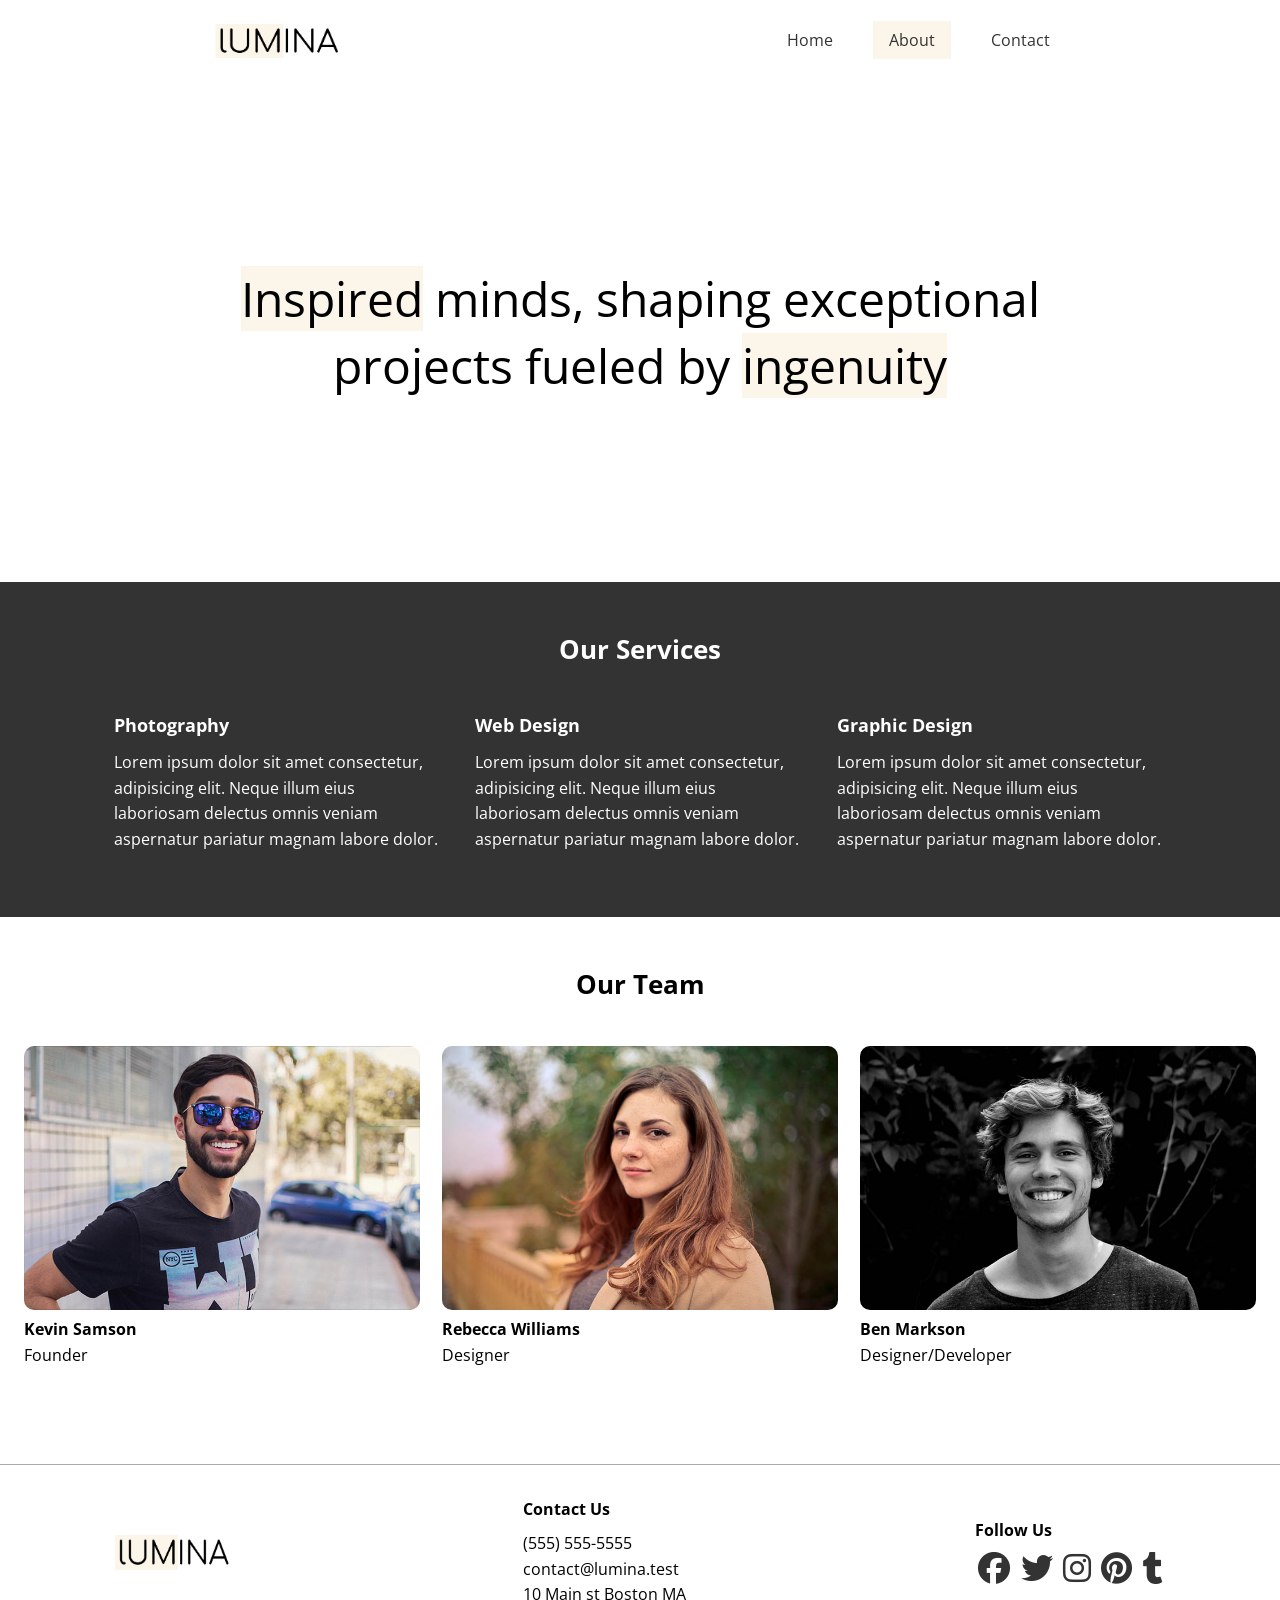
<file: about.html>
<!DOCTYPE html>
<html lang="en">
    <head>
        <meta charset="UTF-8" />
        <meta name="viewport" content="width=device-width, initial-scale=1.0" />
        <link
        rel="stylesheet"
        href="https://cdnjs.cloudflare.com/ajax/libs/font-awesome/6.5.2/css/all.min.css"
        integrity="sha512-SnH5WK+bZxgPHs44uWIX+LLJAJ9/2PkPKZ5QiAj6Ta86w+fsb2TkcmfRyVX3pBnMFcV7oQPJkl9QevSCWr3W6A=="
        crossorigin="anonymous"
        referrerpolicy="no-referrer"
        />
        <link rel="preconnect" href="https://fonts.googleapis.com" />
        <link rel="preconnect" href="https://fonts.gstatic.com" crossorigin />
        <link
        href="https://fonts.googleapis.com/css2?family=Open+Sans:ital,wght@0,300..800;1,300..800&display=swap"
        rel="stylesheet"
        />
        <link rel="stylesheet" href="styles.css" />
        <link rel="icon" href="images/favicon.ico" />
        <title>About Lumina Creative</title>
    </head>
    <body>
        <header class="header">
        <div class="container container-sm header-flex">
            <img src="images/logo.png" alt="Lumina Creative" class="logo" />
            <nav>
            <ul class="main-menu">
                <li><a href="index.html">Home</a></li>
                <li><a class="current" href="about.html">About</a></li>
                <li><a href="contact.html">Contact</a></li>
            </ul>
            </nav>
        </div>
        </header>

        <section class="hero">
        <div class="container container-sm">
            <h2>
            <span class="bg-primary"> Inspired</span> minds, shaping exceptional
            projects fueled by <span class="bg-primary">ingenuity</span>
            </h2>
        </div>
        </section>

        <section class="services bg-dark">
        <div class="container">
            <h2 class="section-heading">Our Services</h2>
            <div class="services-flex">
            <div class="service-item">
                <h4>Photography</h4>
                <p>
                Lorem ipsum dolor sit amet consectetur, adipisicing elit. Neque
                illum eius laboriosam delectus omnis veniam aspernatur pariatur
                magnam labore dolor.
                </p>
            </div>
            <div class="service-item">
                <h4>Web Design</h4>
                <p>
                Lorem ipsum dolor sit amet consectetur, adipisicing elit. Neque
                illum eius laboriosam delectus omnis veniam aspernatur pariatur
                magnam labore dolor.
                </p>
            </div>
            <div class="service-item">
                <h4>Graphic Design</h4>
                <p>
                Lorem ipsum dolor sit amet consectetur, adipisicing elit. Neque
                illum eius laboriosam delectus omnis veniam aspernatur pariatur
                magnam labore dolor.
                </p>
            </div>
            </div>
        </div>
        </section>

        <section class="team">
        <div class="container container-lg">
            <h2 class="section-heading">Our Team</h2>
            <div class="team-flex">
            <div class="team-item">
                <img src="images/team1.jpg" alt="Team Member" />
                <h4>Kevin Samson</h4>
                <p>Founder</p>
            </div>
            <div class="team-item">
                <img src="images/team2.jpg" alt="Team Member" />
                <h4>Rebecca Williams</h4>
                <p>Designer</p>
            </div>
            <div class="team-item">
                <img src="images/team3.jpg" alt="Team Member" />
                <h4>Ben Markson</h4>
                <p>Designer/Developer</p>
            </div>
            </div>
        </div>
        </section>

        <footer class="footer">
        <div class="container footer-flex">
            <img src="images/logo.png" alt="Lumina Creative" />

            <div>
            <h4>Contact Us</h4>
            <ul>
                <li>(555) 555-5555</li>
                <li>contact@lumina.test</li>
                <li>10 Main st Boston MA</li>
            </ul>
            </div>

            <div>
            <h4>Follow Us</h4>
            <a href="#"><i class="fab fa-facebook fa-2x"></i></a>
            <a href="#"><i class="fab fa-twitter fa-2x"></i></a>
            <a href="#"><i class="fab fa-instagram fa-2x"></i></a>
            <a href="#"><i class="fab fa-pinterest fa-2x"></i></a>
            <a href="#"><i class="fab fa-tumblr fa-2x"></i></a>
            </div>
        </div>
        </footer>
    </body>
</html>
</file>
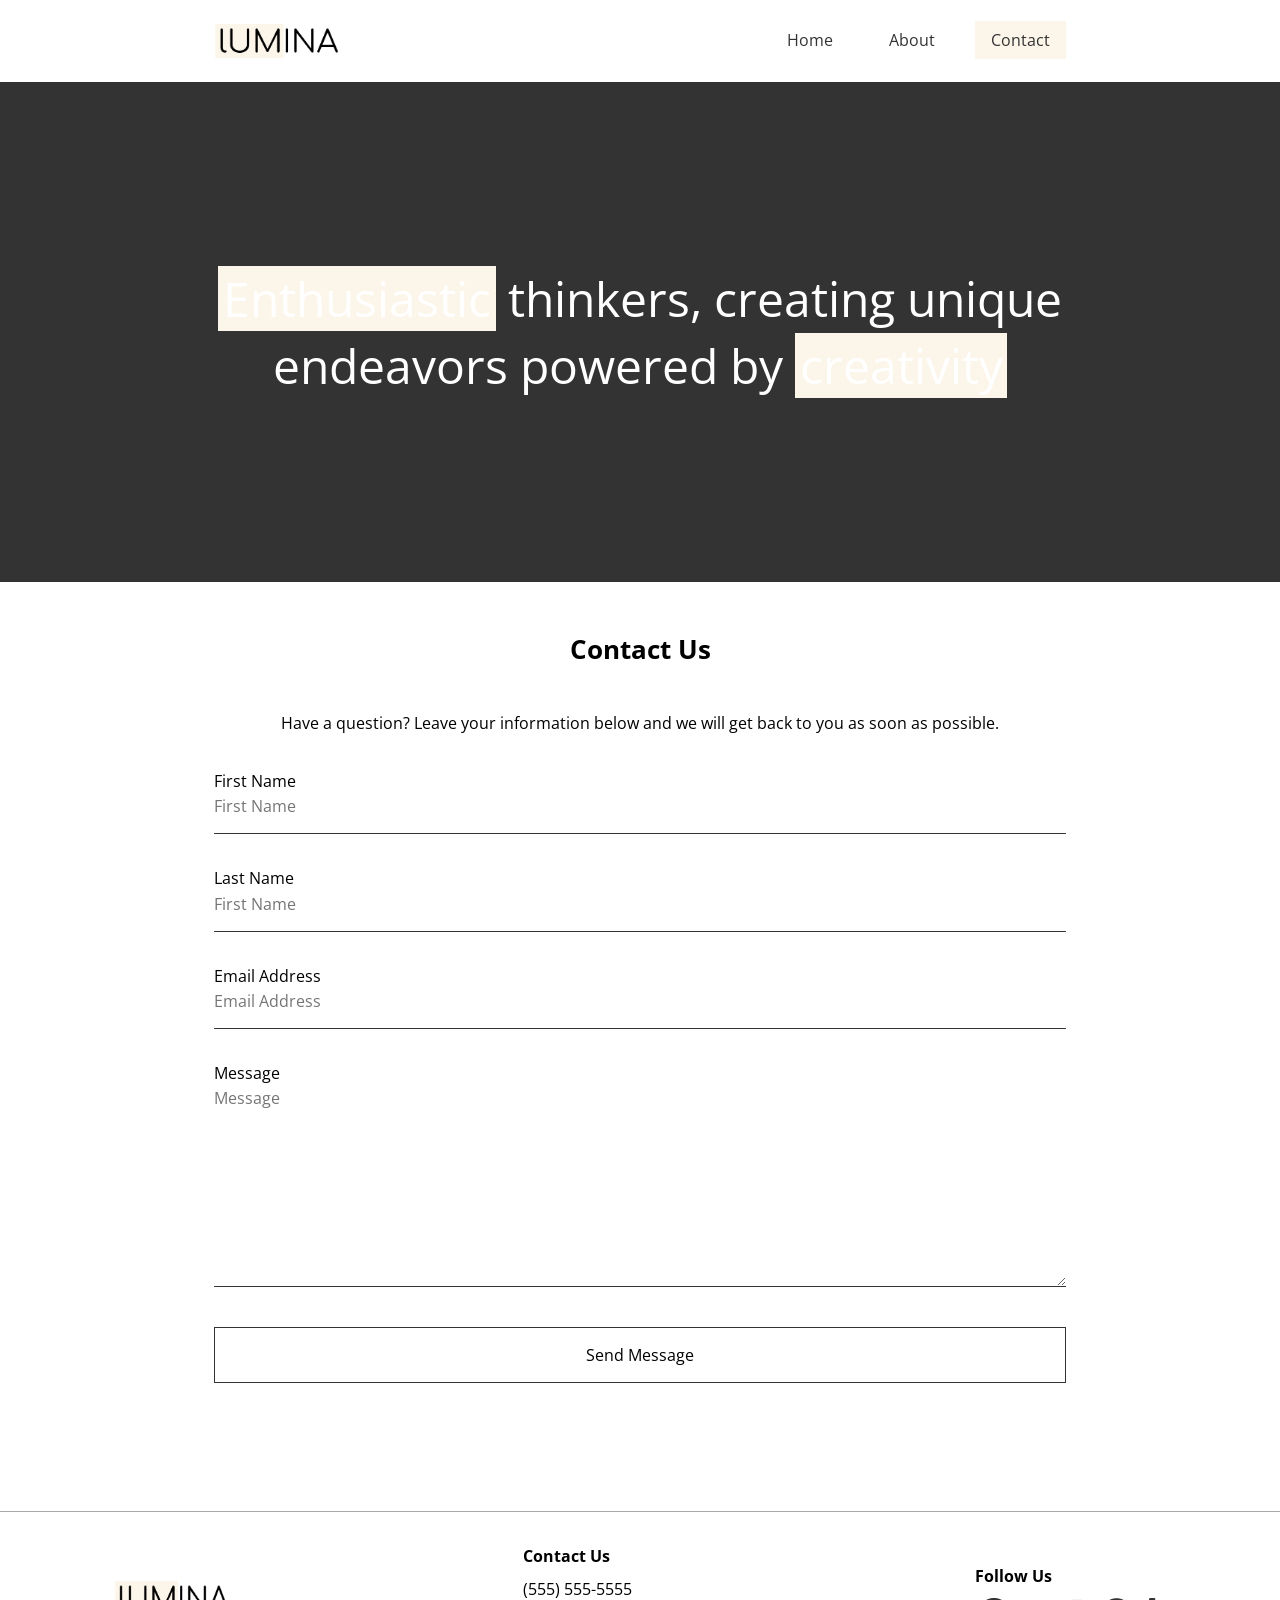
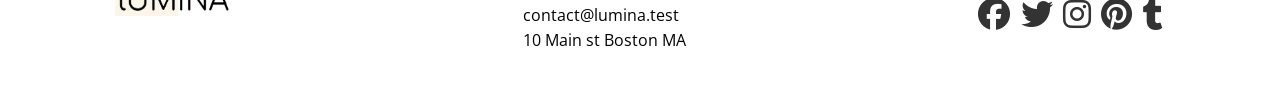
<file: contact.html>
<!DOCTYPE html>
<html lang="en">
    <head>
        <meta charset="UTF-8" />
        <meta name="viewport" content="width=device-width, initial-scale=1.0" />
        <link
        rel="stylesheet"
        href="https://cdnjs.cloudflare.com/ajax/libs/font-awesome/6.5.2/css/all.min.css"
        integrity="sha512-SnH5WK+bZxgPHs44uWIX+LLJAJ9/2PkPKZ5QiAj6Ta86w+fsb2TkcmfRyVX3pBnMFcV7oQPJkl9QevSCWr3W6A=="
        crossorigin="anonymous"
        referrerpolicy="no-referrer"
        />
        <link rel="preconnect" href="https://fonts.googleapis.com" />
        <link rel="preconnect" href="https://fonts.gstatic.com" crossorigin />
        <link
        href="https://fonts.googleapis.com/css2?family=Open+Sans:ital,wght@0,300..800;1,300..800&display=swap"
        rel="stylesheet"
        />
        <link rel="stylesheet" href="styles.css" />
        <link rel="icon" href="images/favicon.ico" />
        <title>Contact Lumina Creative</title>
    </head>
    <body>
        <header class="header">
        <div class="container container-sm header-flex">
            <img src="images/logo.png" alt="Lumina Creative" class="logo" />
            <nav>
            <ul class="main-menu">
                <li><a href="index.html">Home</a></li>
                <li><a href="about.html">About</a></li>
                <li><a class="current" href="contact.html">Contact</a></li>
            </ul>
            </nav>
        </div>
        </header>

        <section class="hero bg-dark">
        <div class="container container-sm">
            <h2>
            <span class="bg-primary">Enthusiastic</span> thinkers, creating unique
            endeavors powered by <span class="bg-primary">creativity</span>
            </h2>
        </div>
        </section>

        <section class="contact">
        <div class="container container-sm">
            <h2 class="section-heading">Contact Us</h2>
            <p>
            Have a question? Leave your information below and we will get back to
            you as soon as possible.
            </p>
            <form name="contact" netlify>
            <div class="form-group">
                <label for="first-name" class="visually-hidden">First Name</label>
                <input
                type="text"
                id="first-name"
                name="first-name"
                placeholder="First Name"
                />
            </div>
            <div class="form-group">
                <label for="last-name" class="visually-hidden">Last Name</label>
                <input
                type="text"
                id="last-name"
                name="last-name"
                placeholder="First Name"
                />
            </div>
            <div class="form-group">
                <label for="email" class="visually-hidden">Email Address</label>
                <input
                type="email"
                id="email"
                name="email"
                placeholder="Email Address"
                />
            </div>
            <div class="form-group">
                <label for="message" class="visually-hidden">Message</label>
                <textarea
                id="message"
                name="message"
                placeholder="Message"
                ></textarea>
            </div>
            <div class="form-group">
                <button type="submit" class="btn">Send Message</button>
            </div>
            </form>
        </div>
        </section>

        <footer class="footer">
        <div class="container footer-flex">
            <img src="images/logo.png" alt="Lumina Creative" />

            <div>
            <h4>Contact Us</h4>
            <ul>
                <li>(555) 555-5555</li>
                <li>contact@lumina.test</li>
                <li>10 Main st Boston MA</li>
            </ul>
            </div>

            <div>
            <h4>Follow Us</h4>
            <a href="#"><i class="fab fa-facebook fa-2x"></i></a>
            <a href="#"><i class="fab fa-twitter fa-2x"></i></a>
            <a href="#"><i class="fab fa-instagram fa-2x"></i></a>
            <a href="#"><i class="fab fa-pinterest fa-2x"></i></a>
            <a href="#"><i class="fab fa-tumblr fa-2x"></i></a>
            </div>
        </div>
        </footer>
    </body>
</html>
</file>
<file: styles.css>
* {
    margin: 0;
    padding: 0;
    box-sizing: border-box;
}

:root {
    --bg-primary: #fcf5e9;
}

body {
    font-family: 'Open sans', sans-serif;
    line-height: 1.6;
}

ul {
    list-style: none;
}

a {
    text-decoration: none;
    color: #333;
}

img {
    width: 100%;
}

.section-heading {
    font-size: 1.6rem;
    text-align: center;
    margin-bottom: 40px;
}

.bg-primary {
    background: var(--bg-primary);
}

.bg-dark {
    background: #333;
    color: #fff;
}

.bg-dark .bg-primary {
    padding: 0 0.3rem;
}

.btn {
    display: inline-block;
    padding: 1rem 2rem;
    border: 1px solid #333;
    background: transparent;
    font-family: inherit;
    font-size: inherit;
    cursor: pointer;
}

.btn:hover {
    background: #333;
    color: #fff;
}



.container {
    max-width: 1100px;
    margin: 0 auto;
    padding: 0 1.5rem;
}

.container-lg {
    max-width: 1400px;
}

.container-sm {
    max-width: 900px;
}

.header {
    margin: 1.5rem auto;
}

.header .logo {
    width: 130px;
}

.header-flex {
    display: flex;
    justify-content: space-between;
    align-items: center;
}

.main-menu {
    display: flex;
    gap: 1.5rem;
}

.main-menu a {
    padding: 0.5rem 1.0rem;
}

.main-menu a:hover {
    background: var(--bg-primary);
}

.current {
    background: var(--bg-primary);
}

.hero {
    height: 500px;
    display: flex;
    align-items: center;
    justify-content: center;
    text-align: center;
}

.hero h2 {
    font-weight: normal;
    line-height: 1.4;
    font-size: 3rem;
}

.hero h2 span {
    background: var(--bg-primary);
}

/* Gallery */
.gallery-flex {
    display: flex;
    justify-content: center;
    gap: 20px;
    flex-wrap: wrap;
}

.gallery-item {
    width: calc(33.333% - 20px);
    border-radius: 10px;
}

.gallery-item img {
    border-radius: 10px;
}

.gallery-item img:hover {
    opacity: 0.8;
}

.footer {
    border-top: 1px solid #aaa;
    margin-top: 2rem;
    padding: 2rem 1.5rem;
}

.footer .footer-flex {
    display: flex;
    justify-content: space-between;
    align-items: center;
}

.footer img {
    width: 120px;
    height: 35px;
}

.footer h4 {
    margin-bottom: 0.5rem;
}

.footer a {
    margin: 0.2rem;
}

/* About Page */
.services {
    padding: 3rem 0 4rem;
}

.services-flex {
    display: flex;
    gap: 2rem;
}

.service-item h4 {
    font-size: 1.1rem;
    margin-bottom: 0.7rem;
}

/* Team */
.team {
    padding: 3rem 0 4rem;
}

.team-flex {
    display: flex;
    gap: 1.4rem;
}

.team img {
    border-radius: 10px;
}

/* Contact */
.contact {
    padding: 3rem 0 4rem;
}

.contact p {
    text-align: center;
    margin-bottom: 2rem;
}

.form-group {
    margin: 2rem 0;
}

.contact input,
.contact textarea {
    border: none;
    border-bottom: 1px #333 solid;
    width: 100%;
    font-family: inherit;
    font-size: inherit;
    padding-bottom: 1rem;
}

.contact textarea {
    height: 200px;
}

.contact input:focus,
.contact textarea:focus {
    outline: 0;
}

.contact button {
    width: 100%;
}














@media (max-width: 768px) {
    .footer .footer-flex, 
    .header .header-flex {
        flex-direction: column;
        gap: 1.5rem;
    }

    .hero {
        height: 300px;
    }

    .hero h2 {
        font-size: 1.8rem;
    }

    .gallery-item {
        width: calc(50% - 20px);
    }

    .footer .footer-flex {
        text-align: center;
    }
}
</file>
